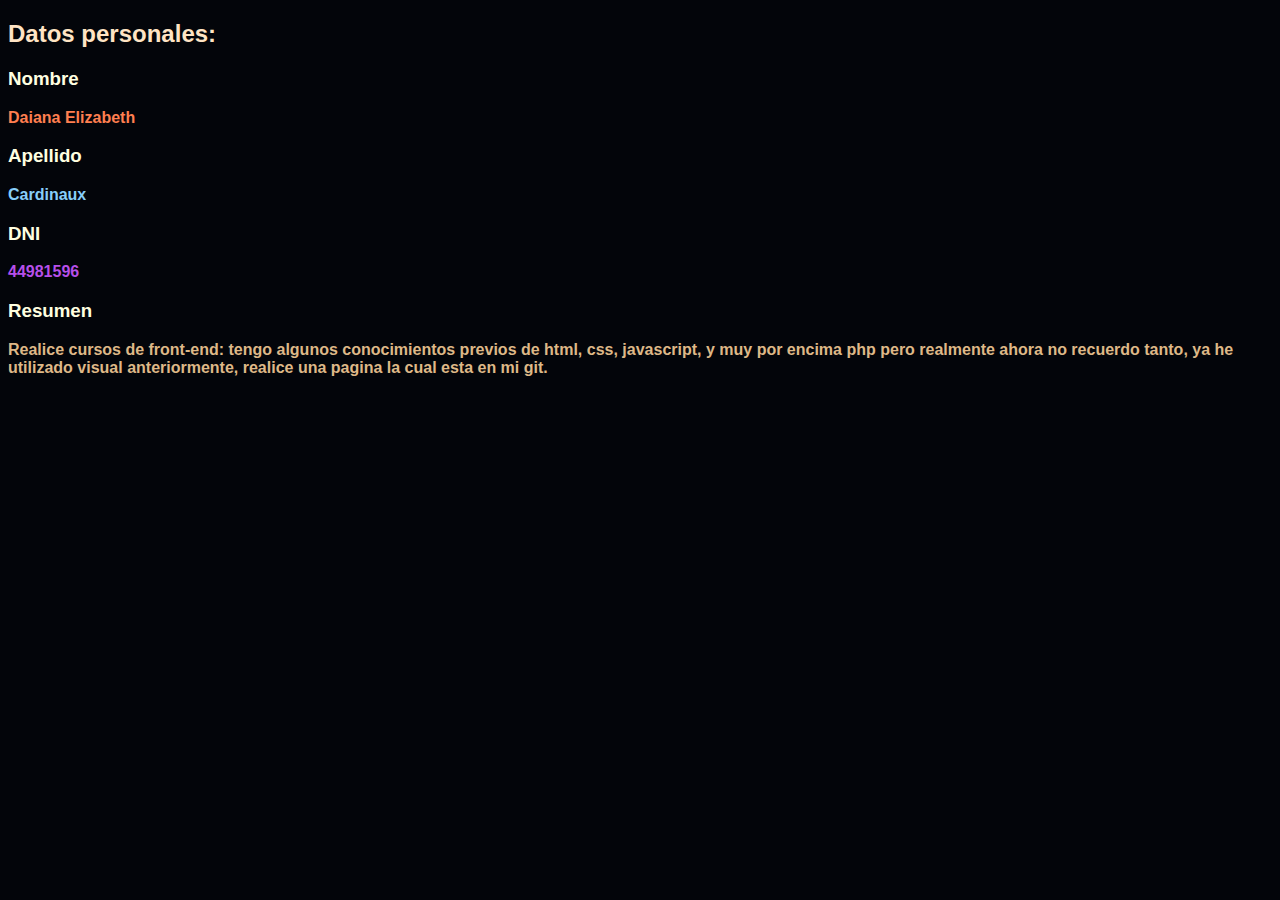
<file: index.html>
<!DOCTYPE html>
<html lang="en">
<head>
    <meta charset="UTF-8">
    <meta name="viewport" content="width=device-width, initial-scale=1.0">
    <link rel="stylesheet" href="css/styles.css">
    <title>Daia</title>
</head>
<body>
    <span class="ColorHueso"><h2>Datos personales:</h2></span>
        <span class=" ColorBlanco"><h3>Nombre</h3></span>
            <span class="ColorRojo"><p>Daiana Elizabeth </p></span>
        
        <span class="ColorBlanco"><h3>Apellido</h3></span>
            <span class="ColorAzul"><p>Cardinaux</p></span>
        
        <span class="ColorBlanco"><h3>DNI</h3></span>
            <span class="ColorVioleta"><p>44981596</p></span>
        
        <span class="ColorBlanco"><h3>Resumen</h3></span>
            <span class="ColorBeige">
                <p>Realice cursos de front-end: tengo algunos conocimientos previos de html, css, javascript, y muy por encima php  
                pero realmente ahora no recuerdo tanto, ya he utilizado visual anteriormente, 
                realice una pagina la cual esta en mi git.
            </p></span>
</body>
        <script src="js/fn.js"></script>
</html>
</file>
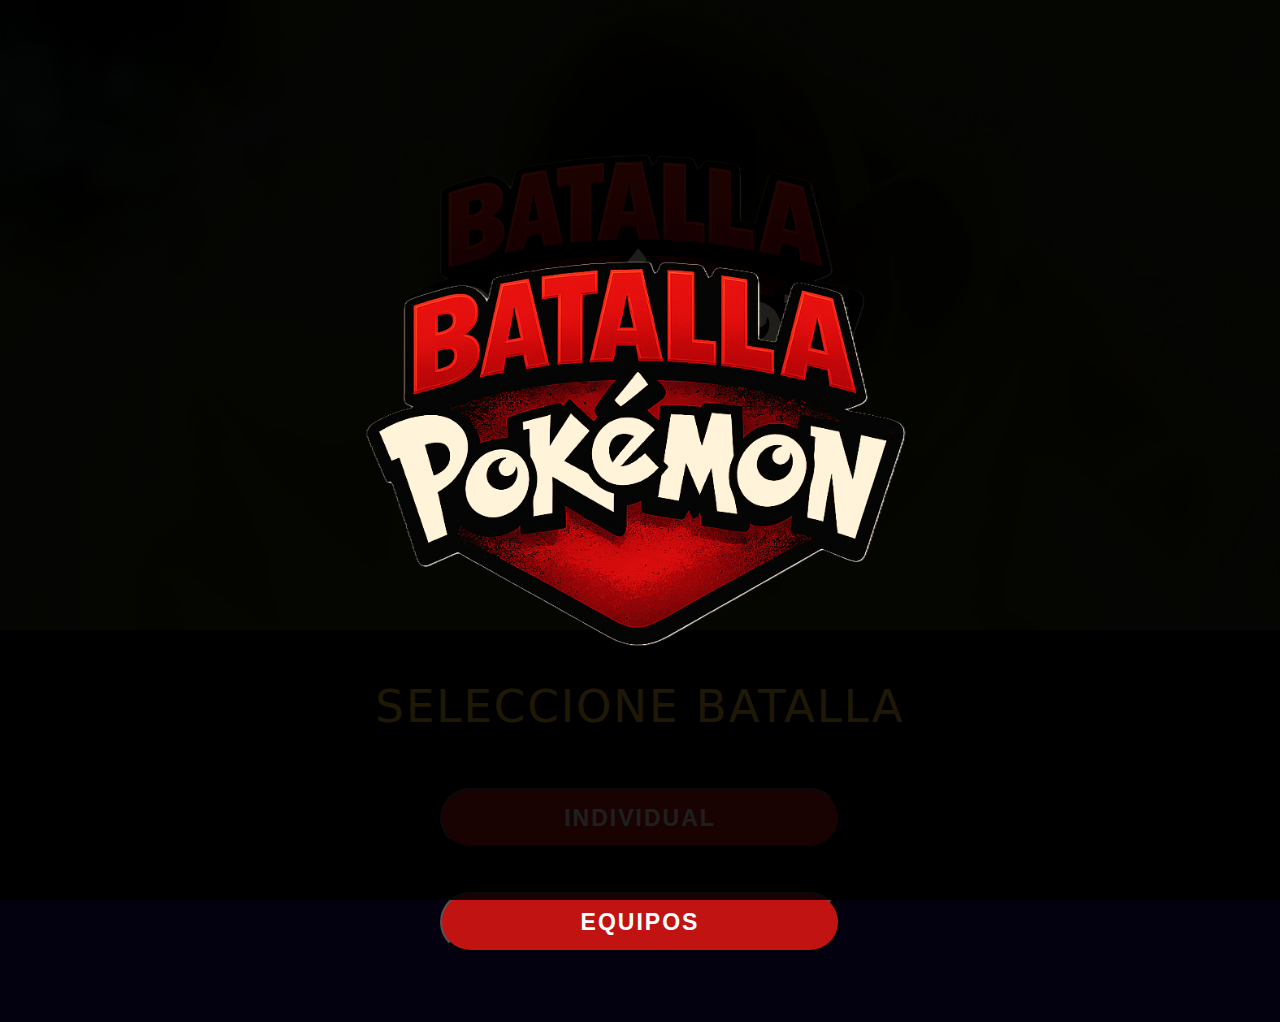
<file: pokemon/index.html>
<!DOCTYPE html>
<html lang="en">
<head>
    <meta charset="UTF-8">
    <meta name="viewport" content="width=device-width, initial-scale=1.0">
    <link rel="stylesheet" href="./css/inicio.css">
    <link href="https://cdn.jsdelivr.net/npm/bootstrap@5.3.0/dist/css/bootstrap.min.css" rel="stylesheet">
    <link rel="icon" type="image/x-icon" href="./images/Poké_Ball_icon.svg.png">
    <title>Pokemon</title>

</head>
<body>

    <div class="intro">
        <img class="imagenIntro" src="./images/logo2.png">
    </div>

        <div class="gifContainer">
            <img class="gif" src="./images/gif.gif">
            <div class="filtroNegro"></div>
            <img class="tituloPrincipal" src="./images/logo2.png">
        </div>

    <div class="titulo">
        <h1 class="tituloSeleccion">SELECCIONE BATALLA</h1>
    </div><br>

    <div class="botones">
        <a href="./pages/individual.html">
            <button class="boton">INDIVIDUAL</button><br>
        </a><br>
        <a href="./pages/Random.html">
            <button class="boton">EQUIPOS</button>
        </a>
    </div>

</body>
    <script src="https://cdn.jsdelivr.net/npm/bootstrap@5.3.0/dist/js/bootstrap.bundle.min.js"></script>
    <script src="./js/animacion.js"></script>
</html>
</file>
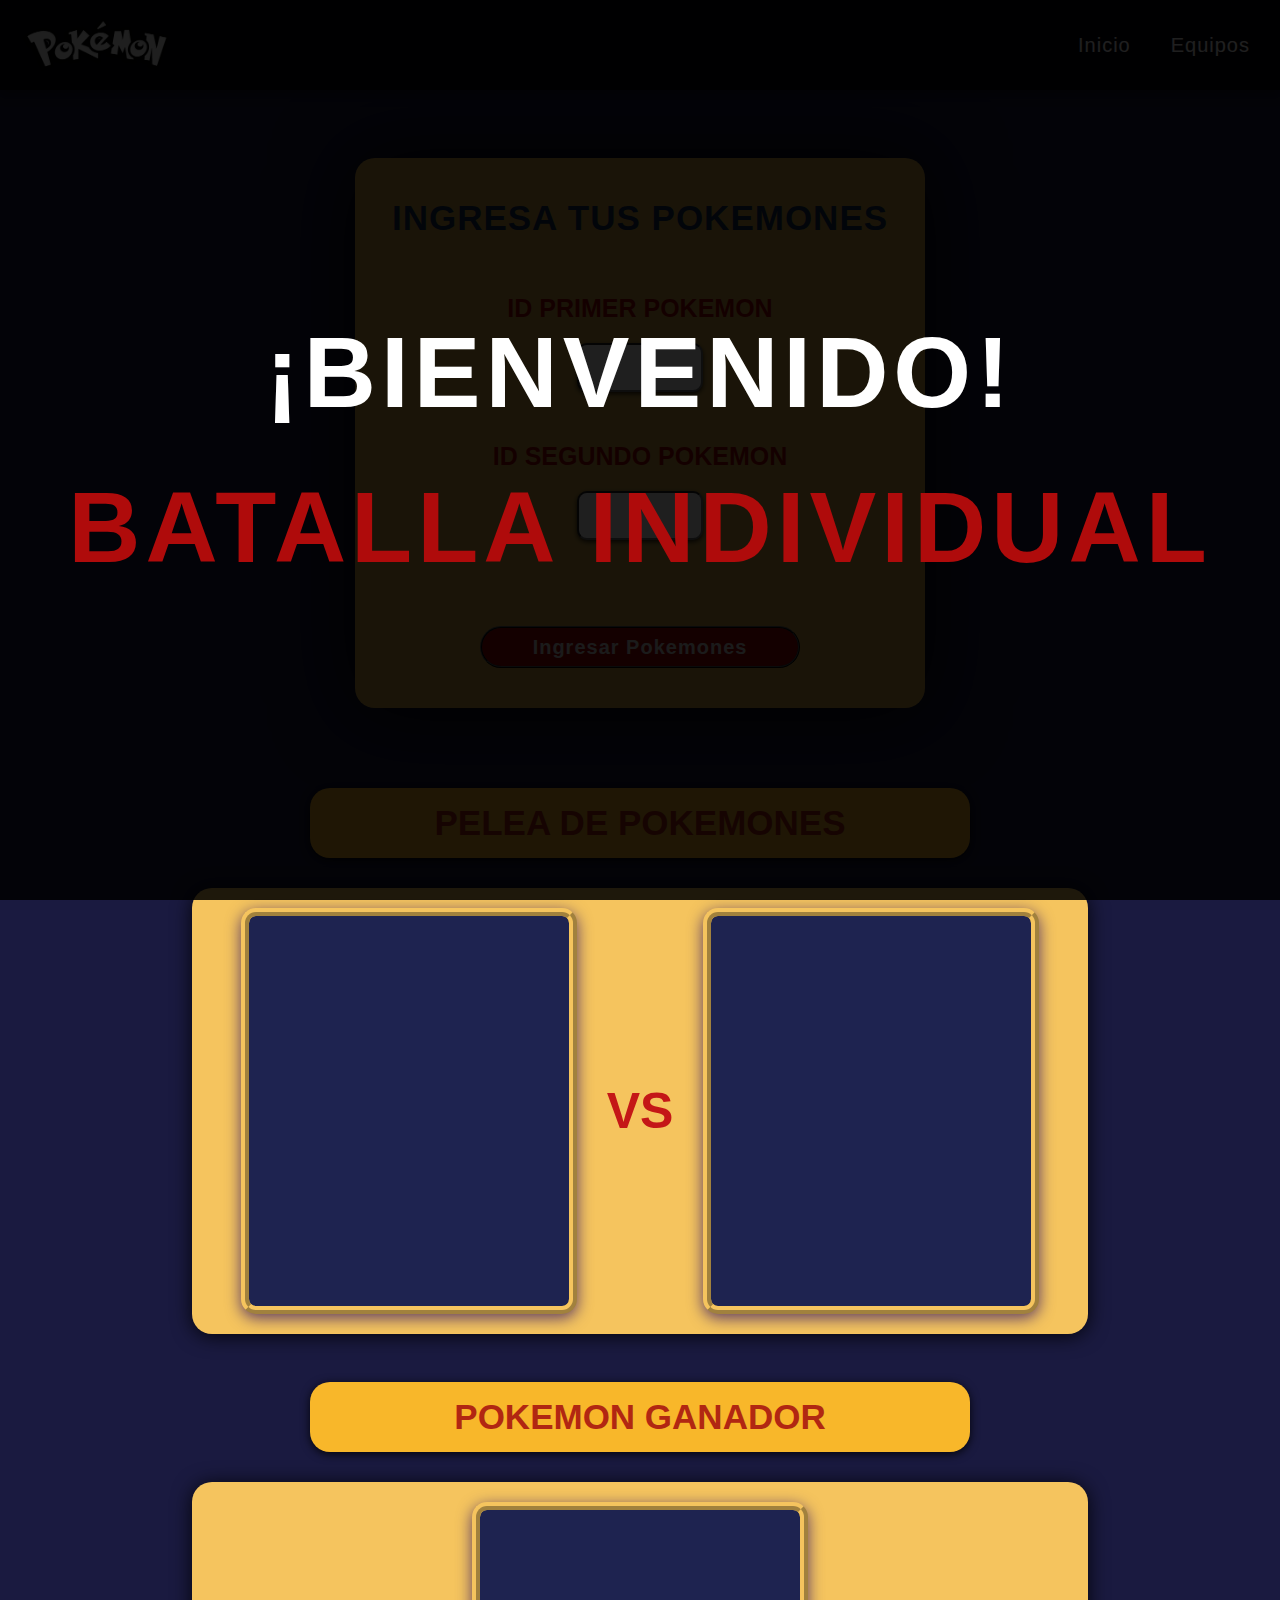
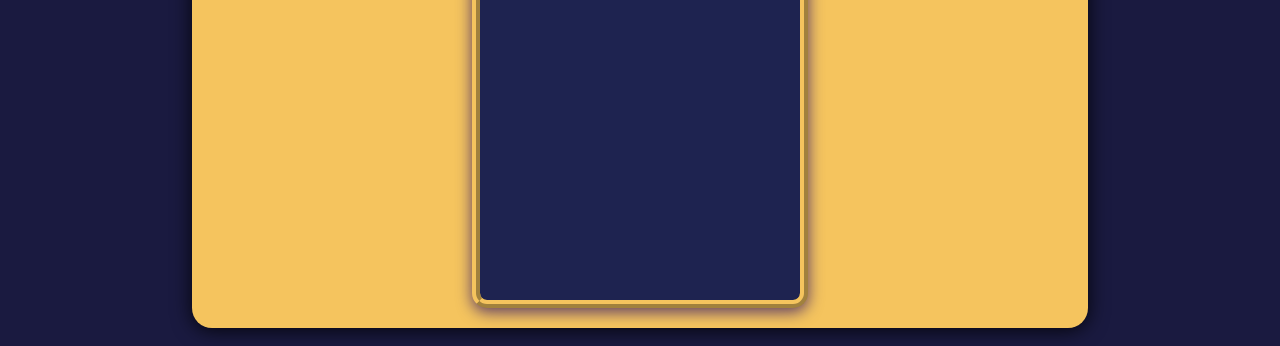
<file: pokemon/pages/individual.html>
<!DOCTYPE html>
<html lang="en">
<head>
    <meta charset="UTF-8">
    <meta name="viewport" content="width=device-width, initial-scale=1.0">
    <link rel="stylesheet" href="../css/individual.css">
    <link rel="icon" type="image/x-icon" href="../images/Poké_Ball_icon.svg.png">
    <title>Pokemon</title>
</head>
<body>
    <div class="contenedorNav">  
        <img class="imagen" src="../images/p.png" alt="">
            <div class="NavLinks">
                <a class="Nav" href="../index.html">Inicio</a>
                <a class="Nav" href="./Random.html">Equipos</a>
            </div>
    </div>
    <br>

    <div class="intro">
        <h1 class="tituloIntro" style="color: white;">¡BIENVENIDO!</h1>
        <h2 class="tituloIntro">BATALLA INDIVIDUAL</h2>
    </div>

    <div class="contenedorComparar">
        <h2 class="titulo">INGRESA TUS POKEMONES</h2><br>
        
        <div class="contenedorInput">
                <br>
            <h3 class="TituloIngreso">ID PRIMER POKEMON</h3>
            <input id="PokemonUno" class="inputPokemon"></input>


            <h3 class="TituloIngreso">ID SEGUNDO POKEMON</h3>
            <input id="PokemonDos" class="inputPokemon"></input>
                <br><br>
            <a href="#centrarContenedor" class="boton" id="IngresoPokemon">Ingresar Pokemones</a>
        </div>
    </div>

    <div class="centrarContenedor" id="centrarContenedor">
        <h2 class="tituloPelea">Pelea de Pokemones</h2>
            <span class="contenedor">
                <div class="Tarjeta"><br>
                    <h2 id="TituloPokemonUno" class="TituloPokemon"></h2><br>
                    <img id="ImagenPokemonUno">
                    <ul id="listaPokemonUno" class="listaPokemon"></ul>
                </div>

                <h1 style="margin: 30px; font-size: 50px; color: rgb(196, 23, 23);">VS</h1>

                <div class="Tarjeta"><br>
                    <h2 id="TituloPokemonDos" class="TituloPokemon"></h2><br>
                    <img id="ImagenPokemonDos">
                    <ul id="listaPokemonDos" class="listaPokemon"></ul>
                </div>
            </span><br>
        
            <h2 class="tituloPelea">Pokemon Ganador</h2>

            <span class="contenedor">
                <div class="Tarjeta"><br>
                    <h2 id="TituloPokemonGanador" class="TituloPokemon"></h2><br>
                    <img id="ImagenPokemonGanador">
                    <ul id="listaPokemonGanador" class="listaPokemon"></ul>
                </div>
            </span><br>
    </div>

</body>
    <script src="../js/individual.js"></script>
    <script src="../js/animacion.js"></script>
</html>
</file>
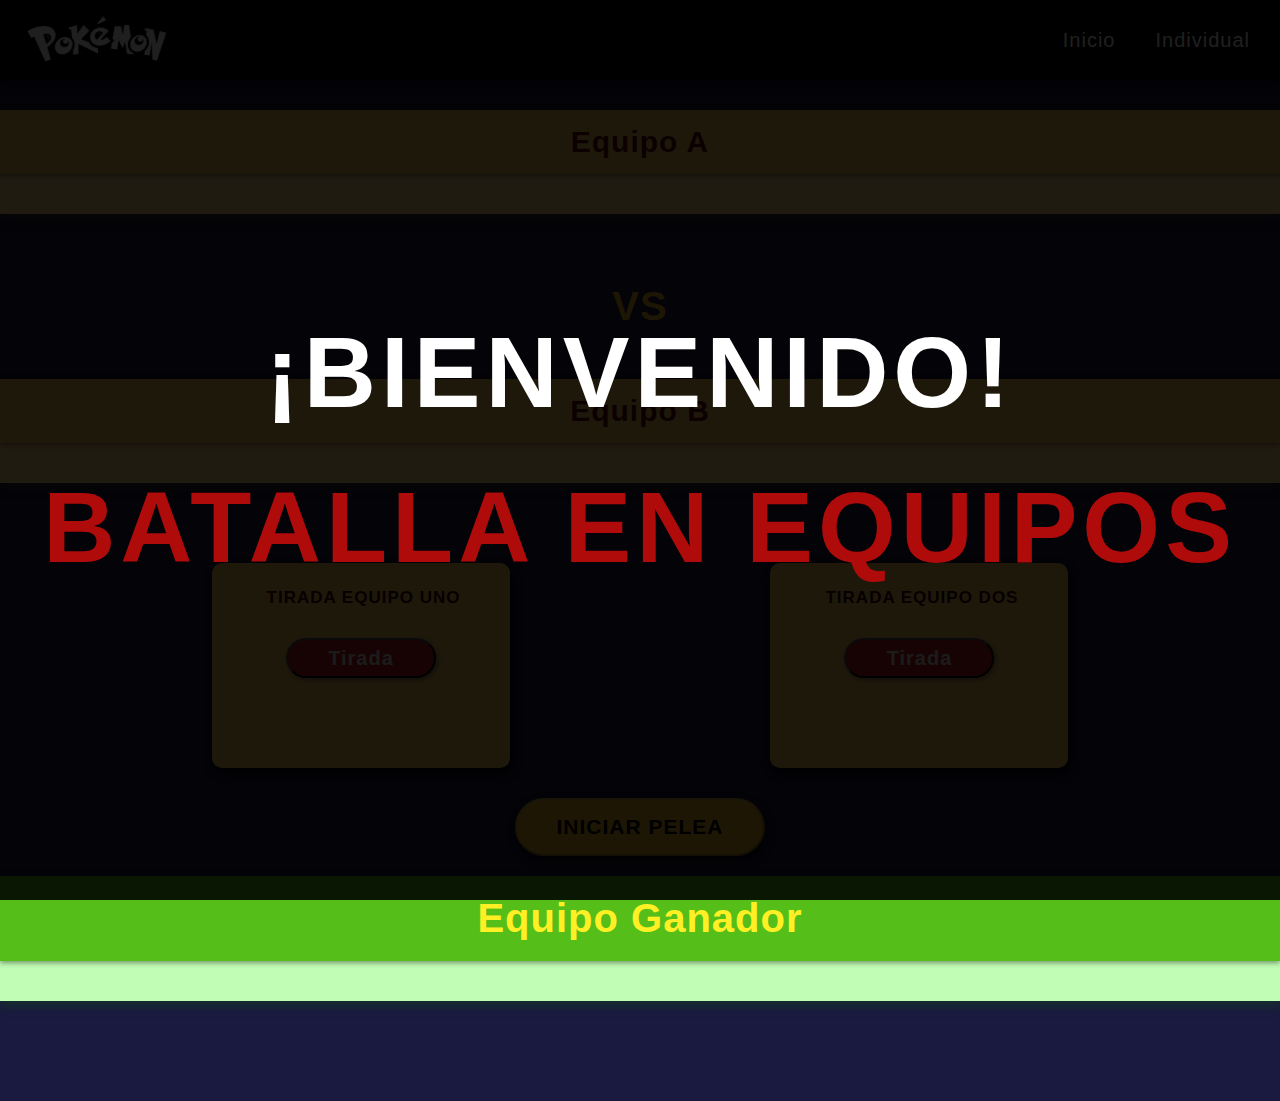
<file: pokemon/pages/Random.html>
<!DOCTYPE html>
<html lang="en">
<head>
    <meta charset="UTF-8">
    <meta name="viewport" content="width=device-width, initial-scale=1.0">
    <link rel="stylesheet" href="../css/random.css">
    <link rel="icon" type="image/x-icon" href="../images/Poké_Ball_icon.svg.png">
    <title>Pokemon</title>
</head>
<body>
    <div class="intro">
        <h1 class="tituloIntro" style="color: white;">¡BIENVENIDO!</h1>
        <h2 class="tituloIntro">BATALLA EN EQUIPOS</h2>
    </div>

    <div class="contenedorNav" style="background-color: rgb(0, 0, 0); height: 80px;">  
        <img class="imagen" src="../images/p.png" alt="">
            <div class="NavLinks">
                <a class="Nav" href="../index.html">Inicio</a>
                <a class="Nav" href="./individual.html">Individual</a>
            </div>
    </div>

    
        <div id="grupoUno">  
            <h1 class="titulo">Equipo A</h1>    
                <div id="tarjetaUno">

                </div>
            <h4 id='totalUno'></h4>
        </div>

        <h1 class="VS">VS</h1>

        <div id="grupoDos">
            <h1 class="titulo">Equipo B</h1>
                <div id="tarjetaDos">
  
                </div>
            <h4 id='totalDos'></h4>
        </div>


        <div class="contenedorUno">
            <div class="botonTirada">
                <h4 class="tituloPelea">Tirada Equipo Uno</h4>
                    <button id="tiradaUno">Tirada</button>
                        <div id="dadoUno"></div>
                        <div id="muestraUno"></div>
            </div>

            <div class="botonTirada">
                <h4 class="tituloPelea">Tirada Equipo Dos</h4>
                    <button id="tiradaDos">Tirada</button>
                        <div id="dadoDos"></div>
                        <div id="muestraDos"></div>
            </div>
        </div>

        <div class="boton">
            <button id="botonPelea">Iniciar Pelea</button>
        </div>

        <div id="grupoGanador">
            <h1 class="Ganador">Equipo Ganador</h1>
                <h1 id="tituloEquipoGanador"></h1>
                    <div id="tarjetaGanadora">

                    </div>
            <div id="totalGanador">
                
            </div>
        </div>

        <div id="resultadoTirada"></div>


</body>
        <script src="../js/random.js"></script>
        <script src="../js/tirada.js"></script>
        <script src="../js/animacion.js"></script>
</html>
</file>
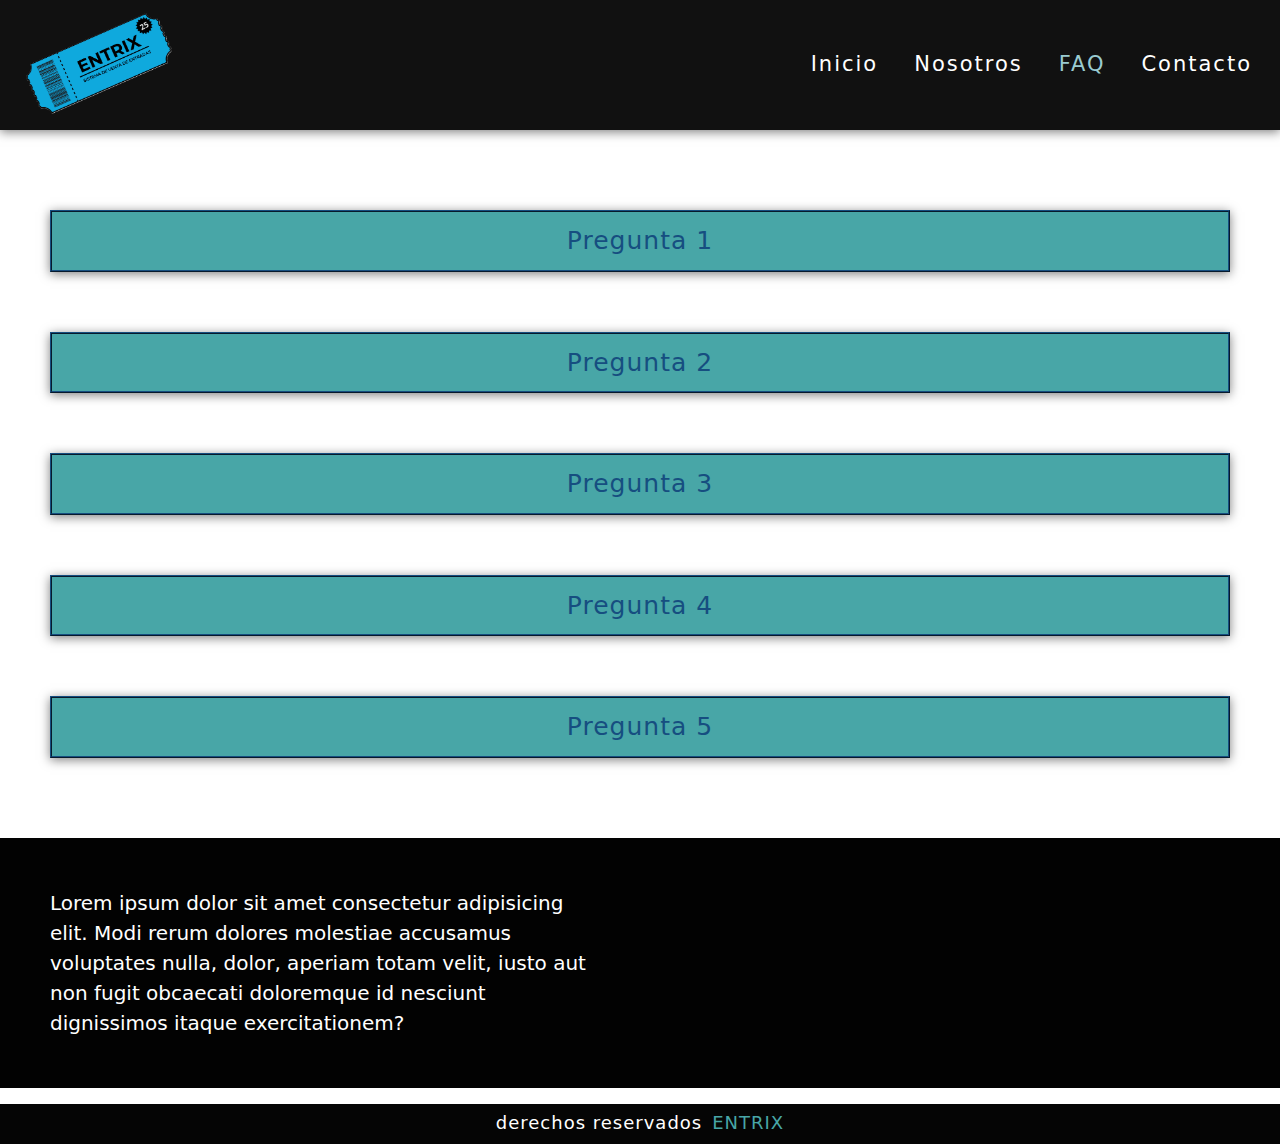
<file: Desktop/programacion git/ENTRIX/pages/FAQ.html>
<!DOCTYPE html>
<html lang="en">
<head>
    <meta charset="UTF-8">
    <meta name="viewport" content="width=device-width, initial-scale=1.0">
    <link rel="stylesheet" href="../styles/NavFooter.css">
    <link rel="stylesheet" href="../styles/General.css">
    <link href="https://cdn.jsdelivr.net/npm/bootstrap@5.3.0/dist/css/bootstrap.min.css" rel="stylesheet">
    <title>ENTRIX</title>
</head>
<body class="bodyIndex" style="background-color: white;">
    <header>
        <div class="navContainer">
            <nav class="navbar navbar-expand-lg">
                <a class="" href="../index.html">
                    <img class="navbar-brand" src="../images/entrix.png">
                </a>

                <button class="navbar-toggler" type="button" data-toggle="collapse" data-target="#navbarNavAltMarkup" aria-controls="navbarNavAltMarkup" aria-expanded="false" aria-label="Toggle navigation">
                    <span class="navbar-toggler-icon"></span>
                </button>
                    
                <div class="collapse navbar-collapse" id="navbarNavAltMarkup">
                    <div class="navbar-nav">
                        <a class="nav-item nav-link" href="../index.html">Inicio</a>
                        <a class="nav-item nav-link" href="../pages/nosotros.html">Nosotros</a>
                        <a class="nav-item nav-link" style="color: #9ACBD0;" href="../pages/FAQ.html">FAQ</a>
                        <a class="nav-item nav-link" href="../pages/contacto.html">Contacto</a>
                    </div>
                </div>
            </nav>
        </div>
    </header>

    <main>
        <div class="preguntaContainer">
            <button class="pregunta">Pregunta 1</button>
                <div class="respuesta hidden">
                    <p>Lorem ipsum dolor sit amet consectetur adipisicing elit. Nihil doloribus necessitatibus modi. Voluptate numquam velit magni quo saepe totam rerum pariatur impedit placeat maxime ducimus fuga suscipit aut aspernatur beatae, obcaecati eos dolor veritatis! Sequi nobis culpa, perspiciatis perferendis in, blanditiis reiciendis recusandae exercitationem placeat consequuntur similique iste. Iure ipsam veniam recusandae dolor esse, cupiditate ullam commodi provident minima ea tenetur hic vero iste asperiores, impedit blanditiis delectus ducimus accusamus facilis itaque possimus excepturi a? Deleniti ea architecto, aperiam suscipit numquam ut iure dolor voluptatibus assumenda inventore! Illo expedita rerum fugit alias dolorum eos, assumenda ipsam nemo fugiat odit ipsa.</p>
                </div>

            <button class="pregunta">Pregunta 2</button>
                <div class="respuesta hidden">
                    <p>Lorem ipsum dolor sit amet consectetur adipisicing elit. Nihil doloribus necessitatibus modi. Voluptate numquam velit magni quo saepe totam rerum pariatur impedit placeat maxime ducimus fuga suscipit aut aspernatur beatae, obcaecati eos dolor veritatis! Sequi nobis culpa, perspiciatis perferendis in, blanditiis reiciendis recusandae exercitationem placeat consequuntur similique iste. Iure ipsam veniam recusandae dolor esse, cupiditate ullam commodi provident minima ea tenetur hic vero iste asperiores, impedit blanditiis delectus ducimus accusamus facilis itaque possimus excepturi a? Deleniti ea architecto, aperiam suscipit numquam ut iure dolor voluptatibus assumenda inventore! Illo expedita rerum fugit alias dolorum eos, assumenda ipsam nemo fugiat odit ipsa.</p>
                </div>

            <button class="pregunta">Pregunta 3</button>
                <div class="respuesta hidden">
                    <p>Lorem ipsum dolor sit amet consectetur adipisicing elit. Nihil doloribus necessitatibus modi. Voluptate numquam velit magni quo saepe totam rerum pariatur impedit placeat maxime ducimus fuga suscipit aut aspernatur beatae, obcaecati eos dolor veritatis! Sequi nobis culpa, perspiciatis perferendis in, blanditiis reiciendis recusandae exercitationem placeat consequuntur similique iste. Iure ipsam veniam recusandae dolor esse, cupiditate ullam commodi provident minima ea tenetur hic vero iste asperiores, impedit blanditiis delectus ducimus accusamus facilis itaque possimus excepturi a? Deleniti ea architecto, aperiam suscipit numquam ut iure dolor voluptatibus assumenda inventore! Illo expedita rerum fugit alias dolorum eos, assumenda ipsam nemo fugiat odit ipsa.</p>
                </div>

            <button class="pregunta">Pregunta 4</button>
                <div class="respuesta hidden">
                    <p>Lorem ipsum dolor sit amet consectetur adipisicing elit. Nihil doloribus necessitatibus modi. Voluptate numquam velit magni quo saepe totam rerum pariatur impedit placeat maxime ducimus fuga suscipit aut aspernatur beatae, obcaecati eos dolor veritatis! Sequi nobis culpa, perspiciatis perferendis in, blanditiis reiciendis recusandae exercitationem placeat consequuntur similique iste. Iure ipsam veniam recusandae dolor esse, cupiditate ullam commodi provident minima ea tenetur hic vero iste asperiores, impedit blanditiis delectus ducimus accusamus facilis itaque possimus excepturi a? Deleniti ea architecto, aperiam suscipit numquam ut iure dolor voluptatibus assumenda inventore! Illo expedita rerum fugit alias dolorum eos, assumenda ipsam nemo fugiat odit ipsa.</p>
                </div>

            <button class="pregunta">Pregunta 5</button>
                <div class="respuesta hidden">
                    <p>Lorem ipsum dolor sit amet consectetur adipisicing elit. Nihil doloribus necessitatibus modi. Voluptate numquam velit magni quo saepe totam rerum pariatur impedit placeat maxime ducimus fuga suscipit aut aspernatur beatae, obcaecati eos dolor veritatis! Sequi nobis culpa, perspiciatis perferendis in, blanditiis reiciendis recusandae exercitationem placeat consequuntur similique iste. Iure ipsam veniam recusandae dolor esse, cupiditate ullam commodi provident minima ea tenetur hic vero iste asperiores, impedit blanditiis delectus ducimus accusamus facilis itaque possimus excepturi a? Deleniti ea architecto, aperiam suscipit numquam ut iure dolor voluptatibus assumenda inventore! Illo expedita rerum fugit alias dolorum eos, assumenda ipsam nemo fugiat odit ipsa.</p>
                </div>
        </div>
    </main>

    <footer>
        <div class="footerContainer">
            <p class="parrafoFooter">Lorem ipsum dolor sit amet consectetur adipisicing elit. Modi rerum dolores molestiae accusamus voluptates nulla, dolor, aperiam totam velit, iusto aut non fugit obcaecati doloremque id nesciunt dignissimos itaque exercitationem?</p>
            <div class="footerAbajo">
                <p class="derechosTitulo">derechos reservados</p>
                <p class="derechosTitulo entrixFooter">ENTRIX</p>
            </div> 
        </div>
    </footer>
</body>
    <script src="../js/in.js"></script>
</html>
</file>
<file: css/styles.css>
.ColorBlanco {
    color: #FFFFE0;
}

.ColorRojo {
    color: #FF7F50;
}

.ColorAzul {
    color: #87CEFA;
}

.ColorVioleta {
    color: #b64fe9;
}

.ColorBeige {
    color: #DEB887;
}

.ColorHueso {
    color: #FFE4C4;
}

* {
    background-color: #03050a;
    size: 20cm;
    font-family: 'Lucida Sans', 'Lucida Sans Regular', 'Lucida Grande', 'Lucida Sans Unicode', Geneva, Verdana, sans-serif;
    font-weight: bold;
}
</file>
<file: pokemon/css/inicio.css>
* {
    margin: 0;
}

body {
    background-color: rgb(3, 1, 15) !important;
}

.gifContainer {
    position: relative;

    display: flex;
    align-items: center;
    justify-content: center;

    width: 100%;
    height: 630px;

    flex-direction: column;
}

.filtroNegro {
    position: absolute;
    width: 100%;
    height: 100%;
    background-color: rgba(0, 0, 0, 0.836);
    z-index: 1;

}

.gif {
    position: absolute;
    width: 100%;
    height: 100%;
    object-fit: cover;
    z-index: 0;

    box-shadow: 0 10px 10px rgba(0, 0, 0, 0.575);
}

.tituloPrincipal {
    width: 550px;
    position: absolute;
    z-index: 2;
    animation: zoomInOut 4s ease-in-out infinite;
    transform-origin: center;
}


@keyframes zoomInOut {
    0%, 100% {
        transform: scale(1);
    }
    50% {
        transform: scale(1.1);
    }
}



.titulo {
    text-align: center;
    margin: 50px 0 30px 0;
}

.tituloSeleccion {
    color: #fac32a; 
    letter-spacing: 2px;
    font-size: 45px;
}


.boton {
    font-size: 23px; 
    font-weight: bold; 
    letter-spacing: 2px;
    font-family: Arial, Helvetica, sans-serif;

    border-radius: 200px; 
    background-color: #c21313;
    color: rgb(255, 255, 255);
    width: 400px;
    height: 60px;

    margin-bottom: 20px;
}

.botones {
    display: flex;
    align-items: center;
    justify-content: center;
    flex-direction: column;

    margin: 0 0 50px 0;
}

.boton:hover {
    background-color:rgb(167, 8, 8);
    font-size: 25px;
    width: 420px;
    transition: 1s;
    box-shadow: 0 10px 10px rgba(14, 0, 0, 0.801);
}

.intro {
    display: flex;
    align-items: center;
    justify-content: center;
    flex-direction: column;
    
    position: fixed;

    top: 0;

    width: 100%; 
    height: 100%;
      
    background: rgba(0, 0, 0, 0.877);

    z-index: 9999;
    animation: desaparecer 1s ease forwards;
    animation-delay: 1s;
}

.imagenIntro {
    width: 650px;
}

@keyframes desaparecer {
    to {
        opacity: 0;
        visibility: hidden;
    }
}
</file>
<file: pokemon/css/individual.css>
* {
    font-family: 'Lucida Sans', 'Lucida Sans Regular', 'Lucida Grande', 'Lucida Sans Unicode', Geneva, Verdana, sans-serif;
    margin: 0;
}

header {
    display: flex;
}

body {
    background:#1A1A40 !important;
}

.contenedorNav {
    display: flex;
    align-items: center;
    justify-content: space-between;
    box-shadow: 0 5px 10px rgba(0, 0, 0, 0.384);

    background-color: rgb(3, 1, 15); 
    height: 90px;
}


.Nav {
    color: white;
    text-decoration: none;

    font-size: 20px;
    letter-spacing: 1px;

    margin: 0 10px 0 10px;
}

.Nav:hover {
    color: rgb(166, 157, 248);
    transition: 0.5s;
}

.NavLinks {
    display: flex;
    gap: 20px;
    margin: 20px;
}

/* ingreso pokemon */

.contenedorComparar {
    background-color: #d4a745;
    width: 570px;
    height: 550px;

    margin: 50px auto;
    padding: 20px;
    box-sizing: border-box;

    display: flex;
    flex-direction: column;
    align-items: center;
    justify-content: center;

    border-radius: 20px;

    box-shadow: 0 2px 80px rgb(0, 0, 0);
}

.contenedorInput {
    display: flex;
    align-items: center; 
    justify-content: center; 
    flex-direction: column;
    width: 100%;
}

.titulo {
    color: #102E50;

    font-size: 35px;
    
    display: flex;
    align-items: center; 
    justify-content: center;

    text-align: center;
    font-style: bold;
    letter-spacing: 1px;

    font-family:Arial, Helvetica, sans-serif ;

    margin: 0 0 20px 0;
}

.inputPokemon {
    width: 20%;
    align-items: center; 
    justify-content: center; 
    border-radius: 10px;
    margin: 20px 0 50px 0;
    height: 30px;
    box-shadow: 0 2px 5px rgba(0, 0, 0, 0.8);
}

.inputPokemon:hover {
    box-shadow: 0 2px 5px rgba(0, 0, 0, 0.856);
}

.TituloIngreso {
    font-family:Arial, Helvetica, sans-serif ;
    font-size: 25px;
    color: #a70404;
}

.boton {
    font-size: 20px; 
    font-weight: bold; 
    letter-spacing: 1px;
    font-family:'Lucida Sans', 'Lucida Sans Regular', 'Lucida Grande', 'Lucida Sans Unicode', Geneva, Verdana, sans-serif ;

    border-radius: 200px; 
    border-style: ridge;
    border-color: #050505;
    border-width: 2px;

    background-color: #a70404;
    color: rgb(219, 218, 218);
    width: 300px;

    padding: 2mm;
    size: 23cm;

    text-decoration: none;
    text-align: center;
}

.boton:hover {
    color: white;
    font-size: 21px; 
    background-color: #830404;
    width: 310px;
    transition: 0.5s;
}

input, button {
    padding: 2mm;
    size: 23cm;
}

/* tarjetas */

.tituloPelea {
    color: #b12712;
    background-color: #f8b72a;
    box-shadow: 0 2px 10px rgba(0, 0, 0, 0.856);
    
    display: flex;
    align-items: center; 
    justify-content: center;

    text-transform: uppercase;

    margin: 30px 0 30px 0;
    padding: 10px;

    width: 50%;
    height: 50px;

    border-radius: 20px;

    font-size: 35px;
    font-family:'Lucida Sans', 'Lucida Sans Regular', 'Lucida Grande', 'Lucida Sans Unicode', Geneva, Verdana, sans-serif ;
}

.centrarContenedor {
    display: flex;
    align-items: center;
    justify-content: center;

    flex-direction: column;
}

.contenedor {
    display: flex;
    align-items: center;
    justify-content: center;

    background-color: #F5C45E;
    box-shadow: 0 2px 20px rgba(0, 0, 0, 0.856);

    width: 70%;

    border-radius: 20px;
}

img {
    width: 200px;
}


.imagen {
    width: 4cm;
    padding: -100cm;
    animation: zoomInfinito 3s ease-in-out infinite;
    margin: 0 10px 0 20px;
}

@keyframes zoomInfinito {
    0%, 100% {
        transform: scale(1);
    }
    50% {
        transform: scale(1.2);
    }
}

.Tarjeta {
    background-color: #1e2350;

    border-style: ridge;
    border-color: #F5C45E;
    border-width: 8px;
    border-radius: 15px;

    box-shadow: 0 4px 15px rgba(25, 2, 105, 0.7);
    padding: 10px;
    width: 300px;
    height: 370px;
    margin: 20px 0 20px 0;

    text-align: center;   
}

.TituloPokemon {
    color:#F5C45E;
    font-family:Arial, Helvetica, sans-serif ;
    font-size: 33px;

    text-transform: uppercase;
    text-decoration: underline overline;

    letter-spacing: 5px;
}

.listaPokemon {
    text-transform: uppercase;
    color: #ca9625;
    font-size: 25px;

    text-align: center;
    padding: 20px;

    font-family:'Lucida Sans', 'Lucida Sans Regular', 'Lucida Grande', 'Lucida Sans Unicode', Geneva, Verdana, sans-serif;
    list-style-type: none;
}

p {
    color: rgb(255, 255, 255);
}

@keyframes zoomTarjeta{
    0%, 100% {
        transform: scale(1);
    }
    50% {
        transform: scale(1.1);
    }
}

.animarZoom {
  animation: zoomTarjeta 1.5s ease;
}

.intro {
    display: flex;
    align-items: center;
    justify-content: center;
    flex-direction: column;
    
    position: fixed;

    top: 0;

    width: 100%; 
    height: 100%;
      
    background: rgba(0, 0, 0, 0.877);
    color: rgb(175, 11, 11);

    z-index: 9999;
    animation: desaparecer 2s ease forwards;
    animation-delay: 0.8s;
}

.tituloIntro {
    font-size: 100px;
    padding: 20px;
    letter-spacing: 5px;

    font-family: Impact, Haettenschweiler, 'Arial Narrow Bold', sans-serif;  
}

@keyframes desaparecer {
    to {
        opacity: 0;
        visibility: hidden;
    }
}
</file>
<file: pokemon/css/random.css>
* {
    font-family: 'Lucida Sans', 'Lucida Sans Regular', 'Lucida Grande', 'Lucida Sans Unicode', Geneva, Verdana, sans-serif;
    margin: 0;
}

body {
    background:#1A1A40 !important;
}

.contenedorNav {
    display: flex;
    align-items: center;
    justify-content: space-between;
    box-shadow: 0 5px 10px rgba(0, 0, 0, 0.384);

    background-color: rgb(3, 1, 15); 
    height: 90px;
}


.Nav {
    color: white;
    text-decoration: none;

    font-size: 20px;
    letter-spacing: 1px;

    margin: 0 10px 0 10px;
}

.Nav:hover {
    color: rgb(166, 157, 248);
    transition: 0.5s;
}

.NavLinks {
    display: flex;
    gap: 20px;
    margin: 20px;
}
.imagen {
    width: 4cm;
    padding: -100cm;
    animation: zoomInfinito 3s ease-in-out infinite;
    margin: 0 10px 0 20px;
}

@keyframes zoomInfinito {
    0%, 100% {
        transform: scale(1);
    }
    50% {
        transform: scale(1.2);
    }
}

/* COMIENZO DE CODIGO */


.titulo {
    color: rgb(105, 6, 6);
    background-color: #F5C45E;
    box-shadow: 0 2px 5px rgba(0,0,0,0.4);

    display: flex;
    align-items: center; 
    justify-content: center;

    margin-top: 30px;
    padding: 15px;

    font-size: 30px;
    font-family:'Segoe UI', Tahoma, Geneva, Verdana, sans-serif ;
}

.VS {
    color:#ecb02c ;

    display: flex;
    align-items: center; 
    justify-content: center;
    
    padding: 20px;
    font-size: 40px;
}

.Ganador {
    color: rgb(255, 240, 37);
    background-color: rgb(86, 190, 25);
    box-shadow: 0 2px 5px rgba(0,0,0,0.4);

    display: flex;
    align-items: center; 
    justify-content: center;

    padding: 20px;
    font-size: 40px;
}

/* TARJETAS */

#tarjetaUno, #tarjetaDos, #tarjetaGanadora {
    display: flex;
    justify-content: center;
    flex-wrap: wrap;

    padding: 20px;
    gap: 50px;
}

.tarjetaPokemon {
    background-color: #1e2350;

    border-style:ridge ;
    border-color: #F5C45E;
    border-width: 8px;
    border-radius: 15px;

    box-shadow: 0 4px 15px rgba(25, 2, 105, 0.7);
    padding: 10px;
    width: 250px;
    margin: 20px 0 20px 0;
    text-align: center;
}

h2 {
    font-size: 35px;
    letter-spacing: 3px;
    font-family:'Franklin Gothic Medium', 'Arial Narrow', Arial, sans-serif ;

    color: #e6a61d;
    text-transform: uppercase;
    text-decoration: underline;
}

h3 {
    text-transform: uppercase;
    font-size: 25px;
    padding: 3px;
    letter-spacing: 2px;
    color: #F5C45E;
    font-family: 'Segoe UI', Tahoma, Geneva, Verdana, sans-serif;
}

h4 {
    text-transform: uppercase;
    letter-spacing: 1px;
    font-size: 17px;
    margin: 5px 0 10px 5px;
    color: #300000;
    font-family: 'Segoe UI', Tahoma, Geneva, Verdana, sans-serif;
}

img {
    width: 200px;
    margin: 15px;
}

#grupoUno, #grupoDos {
    background-color: #ffda8a;
    margin-bottom: 50px;
    box-shadow: 0 5px 10px rgba(82, 77, 7, 0.4);
}

#grupoGanador {
    background-color: #c1fdb5;
    margin-bottom: 100px;
    box-shadow: 0 5px 10px rgba(13, 82, 7, 0.4);
}

/* BOTONES DE PELEA Y TIRADAS */

.boton {
    display: flex;
    justify-content: space-around;
    align-content: center;
}

#botonPelea {
    font-size: 21px; 
    font-weight: bold; 
    letter-spacing: 1px;
    font-family:'Lucida Sans', 'Lucida Sans Regular', 'Lucida Grande', 'Lucida Sans Unicode', Geneva, Verdana, sans-serif ;

    border-radius: 200px; 
    background-color:#ecb02c;
    color: rgb(2, 2, 2);
    width: 250px;

    padding: 15px;

    margin-bottom: 20px;
    text-transform: uppercase;

    box-shadow: 2px 5px 10px rgba(0, 0, 0, 0.575);
}


#tiradaUno, #tiradaDos {    
    font-size: 20px; 
    font-weight: bold; 
    letter-spacing: 1px;
    font-family:'Lucida Sans', 'Lucida Sans Regular', 'Lucida Grande', 'Lucida Sans Unicode', Geneva, Verdana, sans-serif ;

    border-radius: 200px; 
    background-color: #be1b1b;
    color: rgb(219, 218, 218);
    width: 150px;
    height: 40px;

    box-shadow: 2px 2px 5px rgba(0, 0, 0, 0.411);

    margin: 20px 0 20px 0;  
}

.contenedorUno {
    display: flex;
    justify-content: center;
    gap: 200px;
}

.botonTirada {
    display: flex;
    justify-content: center;
    align-items: center;
    flex-direction: column;

    border-radius: 10px;

    background-color: #F5C45E;
    padding: 20px 50px 10px 50px;
    margin: 30px;
    box-shadow: 2px 5px 10px rgba(0, 0, 0, 0.849);
}

#dadoUno, #dadoDos {
    display: flex;
    justify-content: center;
    align-items: center;

    gap: 100px;
    margin: 30px;
}

.mostrarEstilo {
    font-size: 20px;
    color:#af0606;
}

.dadoEstilo {
    display: flex;
    justify-content: center;
    align-items: center;

    border-style: solid;
    border-color: #af0606;
    border-width: 2px;
    border-radius: 4px;

    width: 80px;
    height: 80px;

    margin-bottom: 50px;
    background-color: #f3e5e5;

    box-shadow: 2px 2px 5px rgba(0, 0, 0, 0.253);
}

button:disabled {
    cursor: not-allowed;
}

h1 {
    font-family: Arial, Helvetica, sans-serif;
    letter-spacing: 1px;
}

.resultadoDadosEstilo {
    display: flex;
    justify-content: center;
    align-items: center;
    flex-direction: column;

    font-size: 10px;
    font-family: 'Segoe UI', Tahoma, Geneva, Verdana, sans-serif;
    color:  #1A1A40 ;
    background-color:#e6a61d;

    text-transform: uppercase;

    margin: -70px 0 80px 0;
    padding: 20px;
    gap: 10px;
    height: 100px;
}

.empateEstilo {
    font-size: 25px;

    color: #300000;
    letter-spacing: 1px;
}

h5 {
    font-size: 15px;
    font-family: Verdana, Geneva, Tahoma, sans-serif;
    color: #BE3D2A;
    margin: -10px 0 30px 0;
}

@keyframes zoomTarjeta{
    0%, 100% {
        transform: scale(1);
    }
    50% {
        transform: scale(1.1);
    }
}

/* ANIMACION AL INICIAR LA PAGINA */

.animarZoom {
  animation: zoomTarjeta 1.5s ease;
}

.intro {
    display: flex;
    align-items: center;
    justify-content: center;
    flex-direction: column;
    
    position: fixed;

    top: 0;

    width: 100%; 
    height: 100%;
      
    background: rgba(0, 0, 0, 0.877);

    z-index: 9999;
    animation: desaparecer 2s ease forwards;
    animation-delay: 0.8s;
}

.tituloIntro {
    font-size: 100px;
    padding: 20px;
    letter-spacing: 5px;

    color: rgb(175, 11, 11);
    text-decoration: none;

    font-family: Impact, Haettenschweiler, 'Arial Narrow Bold', sans-serif;  
}

@keyframes desaparecer {
    to {
        opacity: 0;
        visibility: hidden;
    }
}

.tituloGanadorEstilo {
    margin: 30px 0 0 0;

    text-decoration: none;
    text-align: center;

    color: #be1b1b;
    font-size: 45px;
}
</file>
<file: Desktop/programacion git/ENTRIX/styles/NavFooter.css>
* {
    margin: 0;
}

/* BARRA PRINCIPAL (NAV) */

.navContainer {
    display: flex;
    align-content: center;

    width: 100%;

    position: fixed;

    background-color: rgba(0, 0, 0, 0.6);
    box-shadow: 0 6px 6px rgba(0, 0, 0, 0.6);

    height: 130px;

    z-index: 3;
}

.navbar {
    display: flex;
    justify-content: space-between;
    align-items: center;
    width: 100%;
}

.navbar-collapse {
    display: flex;
    justify-content: end;
}

.navbar-nav, .navbar-brand {
    gap: 20px;
    padding: 20px;
}

.navbar-brand {
    width: 200px;
    margin-top: -10px;
}

.navbar .nav-link {
    color: white;
    transition: color 0.3s;

    font-size: 21px;
    font-weight: 300;
    letter-spacing: 2px;
}

.navbar .nav-link:hover {
    color: #60b2ff;
}

.navbar .nav-link.active {
    color: #ffffff;
}


/* FOOTER */

.footerContainer {
    background-color: #000000fd; 
    height: 250px;
    
    color: white;
    font-size: 20px;
}

.parrafoFooter {
    padding: 50px;
    width: 50%;
}

.footerAbajo {
    display: flex;
    justify-content: center;
    align-content: center;

    background-color: #050505; 
    height: 40px;
    font-size: 18px;
}

.derechosTitulo {
    padding: 5px;
    letter-spacing: 1px;
}

.entrixFooter {
    color: #48A6A7;
    font-weight: 500;
}
</file>
<file: Desktop/programacion git/ENTRIX/styles/General.css>
/* aqui estara: academico, video, nosotros y FAQ*/

/* ------------------ FAQ ----------------------- */

* {
    margin: 0;
}

.navContainer {
    background-color: rgba(0, 0, 0, 0.932);
    box-shadow: 0 2px 10px rgba(0, 0, 0, 0.5);
    position: static;
}

.preguntaContainer {
    width: 100%;
    padding: 50px;

    display: flex;
    justify-content: center;
    align-content: center;
    flex-direction: column;
}

.pregunta {
    padding: 10px;
    background-color: #48A6A7;
    color: #164e80;

    font-size: 25px;
    letter-spacing: 1px;
    font-weight: 500;

    border-color: #164e80;
    border-style: ridge;
    border-width: 2px;
    
    box-shadow: 0 2px 10px rgba(0, 0, 0, 0.5);

    margin: 30px 0 30px 0;

    z-index: 2;
}

.respuesta {
    height: 0;
    overflow: hidden;
    transition: 0.5s ease-in-out;

    font-size: 20px;
    letter-spacing: 1px;
    text-align: justify;

    background-color: #9ACBD0;

}

.respuesta.visible {
    height: 250px; 
    margin: -35px 50px 0px 50px; 
    padding: 20px 20px 0 20px;
    box-shadow: 0 2px 10px rgba(0, 0, 0, 0.5);
    z-index: 1;
}

.hidden {
    height: 0;
}

/* ------------------ ACADEMICO Y VIDEO ----------------------- */

.titulo {
    display: flex;
    justify-content: center;
    align-content: center;

    margin: 50px 0 50px 0;

    font-size: 50px;
    color: #2973B2;

    letter-spacing: 2px;
}

.VideoContainer {
    margin: 50px 0 50px 0;
    height: 700px;
    background-color: #9ACBD0;

    box-shadow: 
        0 -2px 20px 1px rgba(103, 172, 204, 0.185), 
        0 2px 20px 1px rgba(103, 172, 204, 0.185);  
}

.AcademicoContainer {
    margin: 50px;
    height: 1500px;
    background-color: #9ACBD0;

    box-shadow: 
        0 -2px 20px 1px rgba(103, 172, 204, 0.185), 
        0 2px 20px 1px rgba(103, 172, 204, 0.185);  
}

/* ------------------ NOSOTROS ----------------------- */

/* ------------------ CONTACTO ----------------------- */

.containerContacto {
    display: flex;
    align-items: center;
    justify-content: center;
}

.contactoForm {
    display: flex;
    flex-direction: column;
    align-items: center;
    justify-content: center;

    width: 50%;
    padding: 100px;
    background-color: #a9cdd1;
    border-radius: 15px;
    box-shadow: 0 4px 40px rgb(1, 0, 12);

    margin: 100px 0 100px 0;
}

.Contacto {
    font-size: 30px;
    color: #2973B2;
    text-align: center;
    letter-spacing: 1px;

}

input, textarea {
    padding: 10px;
    width: 70%;
    
    border: #3a718a;
    border-radius: 15px;
}

.botonEnviar {
    padding: 12px;
    width: 15%;

    margin-top: 50px;

    background-color: #48A6A7;
    color: white;

    border: none;
    border-radius: 10px;
    font-size: 18px;    
}

.botonEnviar:hover {
    background-color: #3b8d8e;
    transition: 0.3s;
}
</file>
